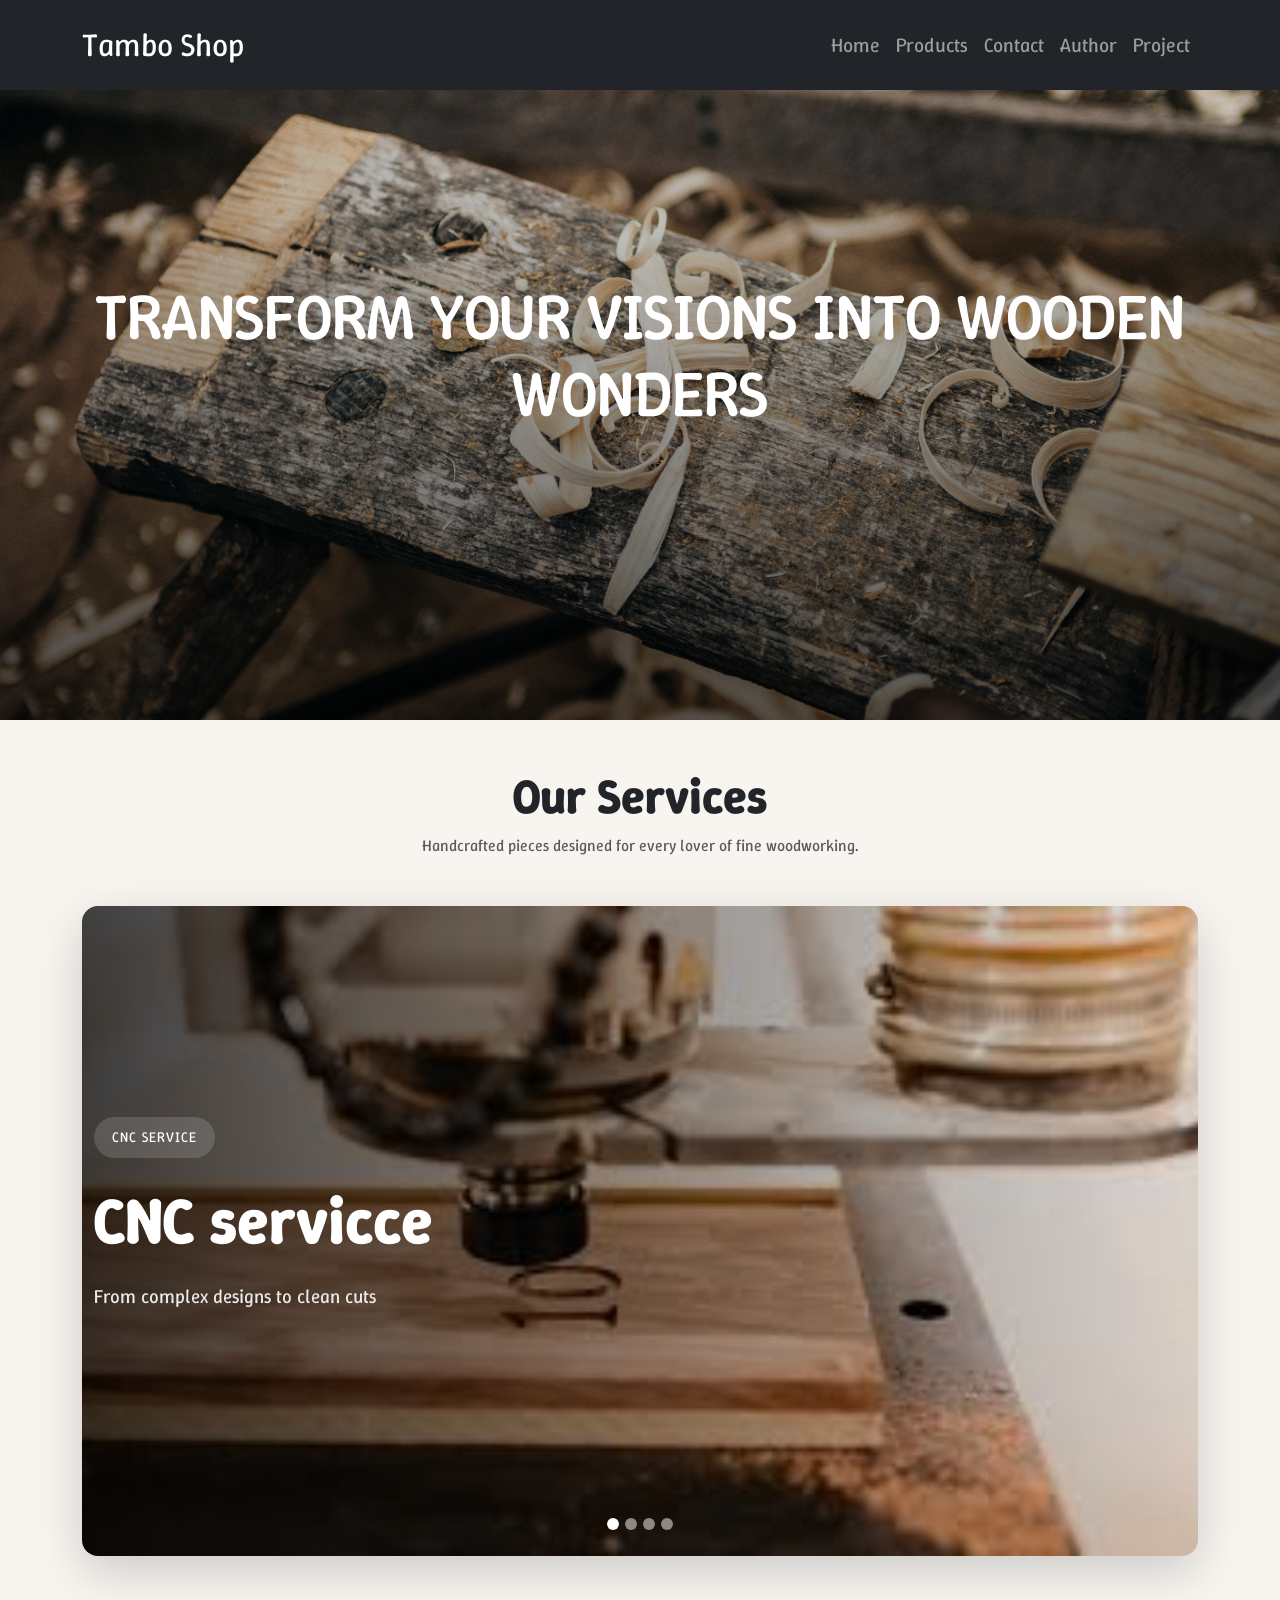
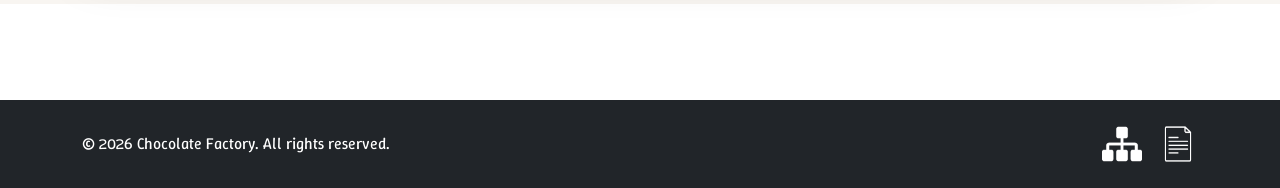
<file: index.html>
<!DOCTYPE html>
<html lang="en">
<head>
    <title>Chocolate Factory</title>
    <link rel="icon" type="image/x-icon" href="assets/images/favicon.png">
    <meta charset="UTF-8">
    <meta name="viewport" content="width=device-width, initial-scale=1.0">

    <link rel="preconnect" href="https://fonts.googleapis.com">
    <link rel="preconnect" href="https://fonts.gstatic.com" crossorigin>
    <link href="https://fonts.googleapis.com/css2?family=Winky+Sans:wght@300..900&display=swap" rel="stylesheet">
    <link rel="preconnect" href="https://fonts.googleapis.com">
    <link rel="preconnect" href="https://fonts.gstatic.com" crossorigin>
    <link href="https://fonts.googleapis.com/css2?family=Ole&display=swap" rel="stylesheet">
    <link rel="preconnect" href="https://fonts.googleapis.com">
    <link rel="preconnect" href="https://fonts.gstatic.com" crossorigin>
    <link href="https://fonts.googleapis.com/css2?family=Corinthia:wght@700&display=swap" rel="stylesheet">
    
    <link href="https://cdn.jsdelivr.net/npm/bootstrap@5.3.7/dist/css/bootstrap.min.css" rel="stylesheet">
    <link rel="stylesheet" href="assets/css/main.css">
    <link rel="stylesheet" href="https://cdnjs.cloudflare.com/ajax/libs/font-awesome/4.7.0/css/font-awesome.min.css">
    <link rel="stylesheet" href="assets/css/main.css">
</head>


<body>


<header id="header">
    <nav class="navbar navbar-expand-lg navbar-dark bg-dark fixed-top py-3">
        <div class="container">
            <a class="navbar-brand fs-2" href="#">
                Tambo Shop
            </a>
            <div class="topnav">
                <button class="navbar-toggler" type="button" onclick="myFunction()">
                    <span class="navbar-toggler-icon"></span>
                </button>
            </div>
            <div class="navbar-collapse  nav" id="mainNav">
                <ul class="navbar-nav ms-auto fs-5" id = 'navigation'>
                <!--
                    <li class="nav-item">
                        <a class="nav-link" href="#product-overview">Home</a>
                    </li>

                    <li class="nav-item">
                        <a class="nav-link" href="#products">Products</a>
                    </li>

                    <li class="nav-item">
                        <a class="nav-link" href="#services">Services</a>
                    </li>

                    <li class="nav-item">
                        <a class="nav-link" href="#contact">Contact</a>
                    </li>

                    <li class="nav-item">
                        <a class="nav-link" href="#author">Author</a>
                    </li>
                -->
                </ul>
            </div>
        </div>
    </nav>

</header>

<main>

    <section id="product-overview">
        <h2>TRANSFORM YOUR VISIONS INTO WOODEN WONDERS</h2>
    </section>

    <!--Services-->
    <section id="services" class="py-5" id="services">
                            
        <div class="container">

            <!-- SECTION TITLE -->
            <div class="text-center mb-5">
                <h2 class="display-5 fw-bold">
                    Our Services
                </h2>

                <p class="text-muted">
                    Handcrafted pieces designed for every lover of fine woodworking.
                </p>
            </div>

            <!-- CAROUSEL -->
            <div id="servicesCarousel" class="carousel slide carousel-fade">
                <div id="servicesCarousel" class="carousel slide" data-bs-ride="carousel">

                <div id="carouselIndicators" class="carousel-indicators"></div>

                <div id="carouselInner" class="carousel-inner rounded-4 overflow-hidden shadow-lg"></div>


            </div>
        </div>

    </section>
<section class="author-page py-5" id="author">

</section>
 
</main>

<footer class="bg-dark text-white py-4">
    <div class="container d-flex flex-column flex-md-row justify-content-between align-items-center gap-3">

        <p class="mb-0">
            © 2026 Chocolate Factory. All rights reserved.
        </p>

        <div class="d-flex gap-3">
            <a href="sitemap.xml" target="_blank">
                <img src="assets/images/sitemap.png" width="40">
            </a>

            <a href="dokumentacija.pdf" target="_blank">
                <img src="assets/images/documentation.png" width="40">
            </a>
        </div>

    </div>
</footer>

<script src="https://code.jquery.com/jquery-3.7.1.min.js"
        integrity="sha256-/JqT3SQfawRcv/BIHPThkBvs0OEvtFFmqPF/lYI/Cxo="
        crossorigin="anonymous"></script>


<script src="assets/js/main.js"></script>
<script src="assets/js/index.js"></script>
<div id="success-popup" class="popup-overlay">
    <div class="popup-box">
        <h2>Reservation Confirmed</h2>
        <p>Your reservation has been submitted successfully.</p>
        <button id="close-popup" class="button">OK</button>
    </div>
</div>

<!-- TESTIMONIAL / AUTHOR / DETAILS SECTION -->
<!--
<section class="info-showcase py-5">

  <div class="container">

    <div class="text-center mb-5">

      <span class="section-badge">
        Client Stories
      </span>

      <h2 class="section-title">
        Crafted With Passion
      </h2>

      <p class="section-description">
        Elegant sections you can reuse for testimonials, founder stories,
        product details, craftsmanship highlights, or custom content.
      </p>

    </div>

    <div class="showcase-card mb-5">

      <div class="row align-items-center g-0">

        <div class="col-lg-5">

          <div class="showcase-image">

            <img
              src="https://images.unsplash.com/photo-1505693416388-ac5ce068fe85?q=80&w=1200&auto=format&fit=crop"
              alt=""
            >

          </div>

        </div>

        <div class="col-lg-7">

          <div class="showcase-content">

            <div class="quote-icon">
              “
            </div>

            <h3>
              Exceptional Craftsmanship
            </h3>

            <p>
              Every detail was handcrafted with incredible precision.
              The final result completely transformed our dining space
              and exceeded expectations.
            </p>

            <div class="showcase-author">

              <img
                src="https://randomuser.me/api/portraits/women/44.jpg"
                alt=""
              >

              <div>

                <h5>
                  Sarah Mitchell
                </h5>

                <span>
                  Interior Designer
                </span>

              </div>

            </div>

          </div>

        </div>

      </div>

    </div>


  </div>

</section>
-->
</body>
</html>
</file>
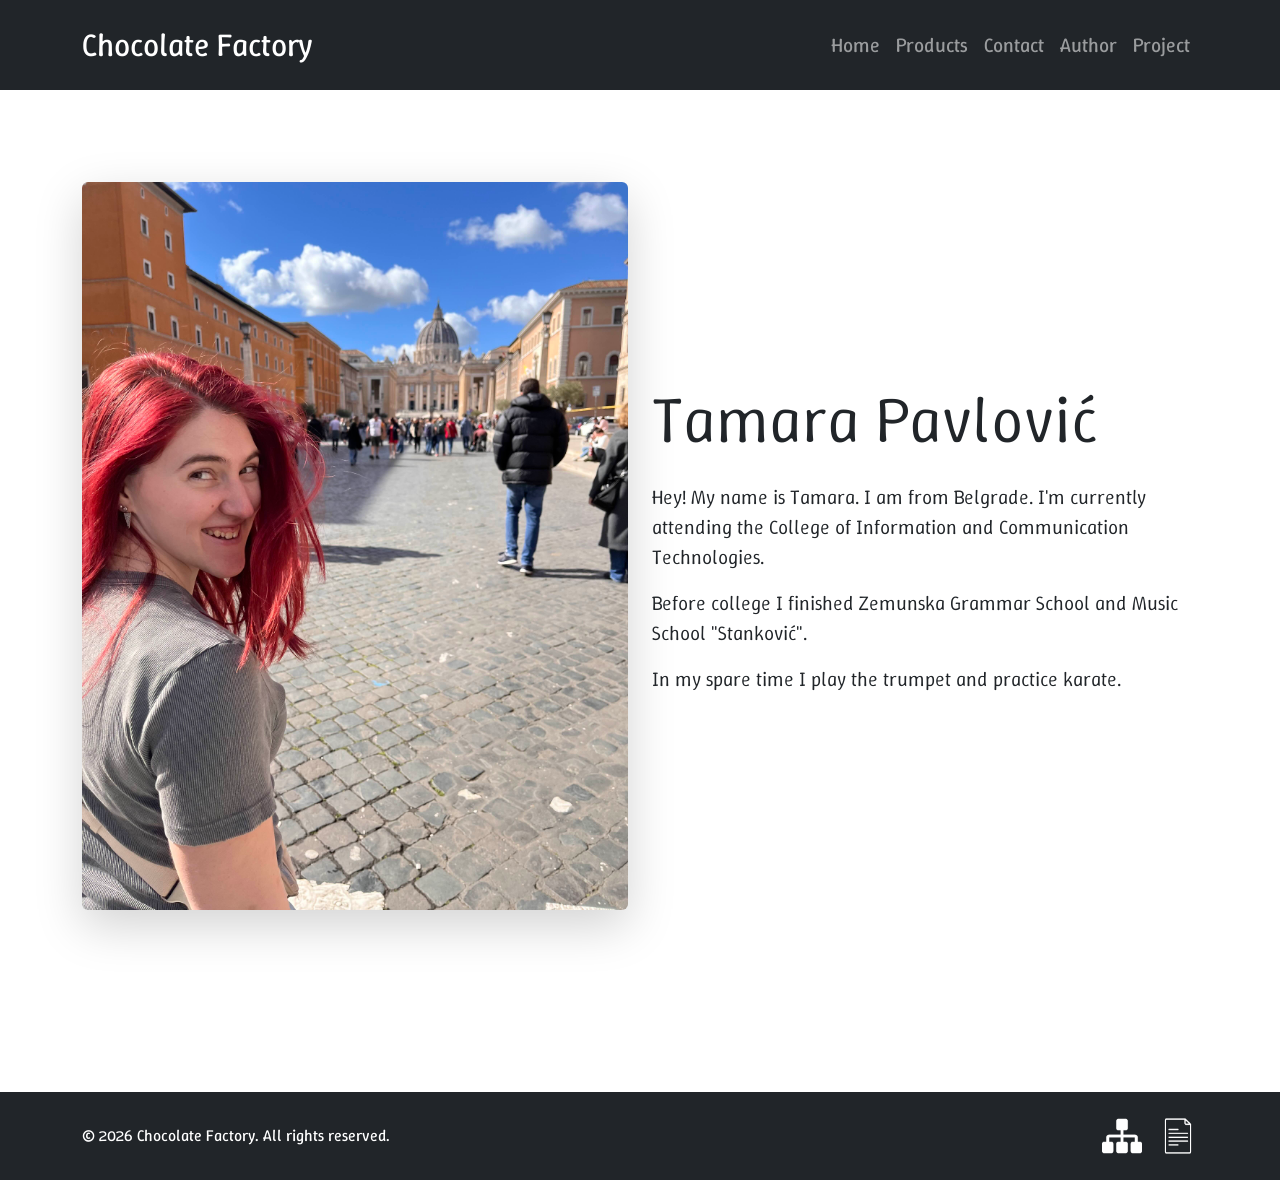
<file: author.html>
<!DOCTYPE html>
<html lang="en">
<head>
    <meta charset="UTF-8">
    <meta name="viewport" content="width=device-width, initial-scale=1.0">
    <title>Author | Chocolate Factory</title>
    <link rel="icon" type="image/x-icon" href="assets/images/favicon.png">
    <link href="https://cdn.jsdelivr.net/npm/bootstrap@5.3.7/dist/css/bootstrap.min.css" rel="stylesheet">
    <link rel="stylesheet" href="assets/css/main.css">
    <link rel="preconnect" href="https://fonts.googleapis.com">
    <link href="https://fonts.googleapis.com/css2?family=Winky+Sans:wght@300..900&display=swap" rel="stylesheet">
</head>

<body>

<header id="header">
    <nav class="navbar navbar-expand-lg navbar-dark bg-dark fixed-top py-3">
        <div class="container">
            <a class="navbar-brand fs-2" href="#">
                Chocolate Factory
            </a>
            <div class="topnav">
                <button class="navbar-toggler" type="button" onclick="myFunction()">
                    <span class="navbar-toggler-icon"></span>
                </button>
            </div>
            <div class="navbar-collapse  nav" id="mainNav">
                <ul class="navbar-nav ms-auto fs-5" id = 'navigation'>
                <!--
                    <li class="nav-item">
                        <a class="nav-link" href="#product-overview">Home</a>
                    </li>

                    <li class="nav-item">
                        <a class="nav-link" href="#products">Products</a>
                    </li>

                    <li class="nav-item">
                        <a class="nav-link" href="#services">Services</a>
                    </li>

                    <li class="nav-item">
                        <a class="nav-link" href="#contact">Contact</a>
                    </li>

                    <li class="nav-item">
                        <a class="nav-link" href="#author">Author</a>
                    </li>
                -->
                </ul>
            </div>
        </div>
    </nav>

</header>

<main >

    <section class="author-page py-5" id="author">

        

    </section>

</main>
<footer class="bg-dark text-white py-4">
    <div class="container d-flex flex-column flex-md-row justify-content-between align-items-center gap-3">

        <p class="mb-0">
            © 2026 Chocolate Factory. All rights reserved.
        </p>

        <div class="d-flex gap-3">
            <a href="sitemap.xml" target="_blank">
                <img src="assets/images/sitemap.png" width="40">
            </a>

            <a href="dokumentacija.pdf" target="_blank">
                <img src="assets/images/documentation.png" width="40">
            </a>
        </div>

    </div>
</footer>
<script src="assets/js/main.js"></script>
<script src="assets/js/contact.js"></script>
</body>
</html>
</file>
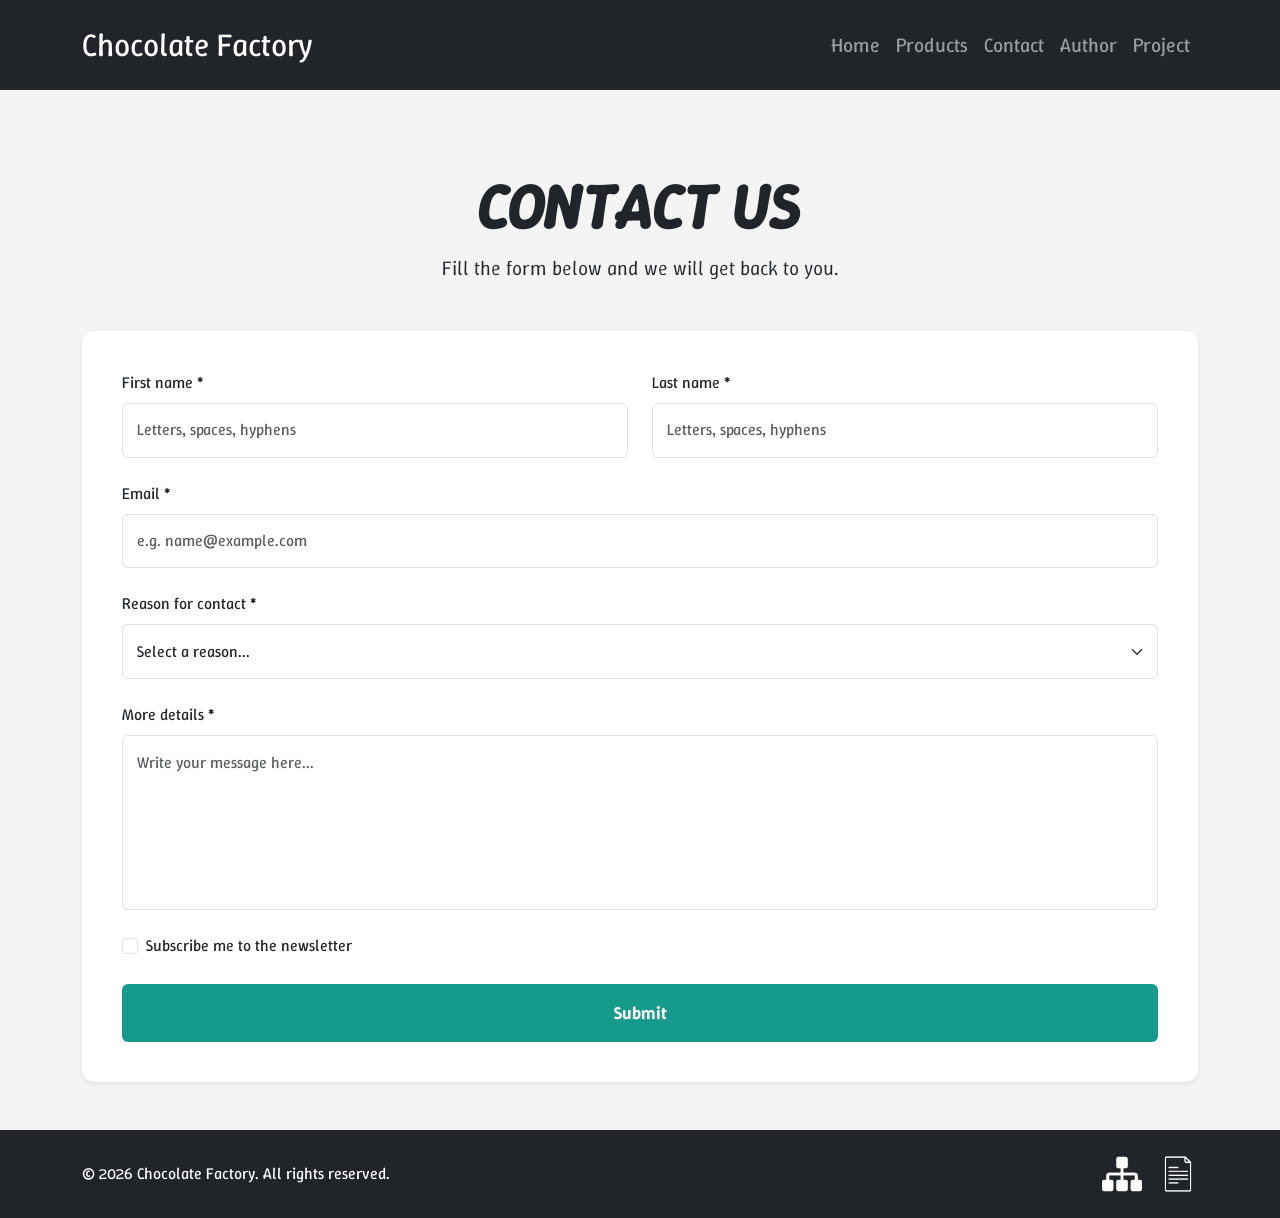
<file: contact.html>
<!DOCTYPE html>
<html lang="en">
<head>
    <meta charset="UTF-8">
    <meta name="viewport" content="width=device-width, initial-scale=1.0">
    <title>Author | Chocolate Factory</title>
    <link rel="icon" type="image/x-icon" href="assets/images/favicon.png">
    <link href="https://cdn.jsdelivr.net/npm/bootstrap@5.3.7/dist/css/bootstrap.min.css" rel="stylesheet">
    <link rel="stylesheet" href="assets/css/main.css">
    <link rel="preconnect" href="https://fonts.googleapis.com">
    <link href="https://fonts.googleapis.com/css2?family=Winky+Sans:wght@300..900&display=swap" rel="stylesheet">
</head>

<body>

<header id="header">
    <nav class="navbar navbar-expand-lg navbar-dark bg-dark fixed-top py-3">
        <div class="container">
            <a class="navbar-brand fs-2" href="#">
                Chocolate Factory
            </a>
            <div class="topnav">
                <button class="navbar-toggler" type="button" onclick="myFunction()">
                    <span class="navbar-toggler-icon"></span>
                </button>
            </div>
            <div class="navbar-collapse  nav" id="mainNav">
                <ul class="navbar-nav ms-auto fs-5" id = 'navigation'>
                <!--
                    <li class="nav-item">
                        <a class="nav-link" href="#product-overview">Home</a>
                    </li>

                    <li class="nav-item">
                        <a class="nav-link" href="#products">Products</a>
                    </li>

                    <li class="nav-item">
                        <a class="nav-link" href="#services">Services</a>
                    </li>

                    <li class="nav-item">
                        <a class="nav-link" href="#contact">Contact</a>
                    </li>

                    <li class="nav-item">
                        <a class="nav-link" href="#author">Author</a>
                    </li>
                -->
                </ul>
            </div>
        </div>
    </nav>

</header>

<main class="reservation-page">

    <section class="container py-5">

        <div class="text-center mb-5">

            <h1 class="display-3 fw-bold">
                CONTACT US
            </h1>

            <p class="lead">
                Fill the form below and we will get back to you.
            </p>

        </div>

        <div class="reservation-wrapper shadow-sm">

            <form action="#" method="post">

                <div class="row g-4">

                    <div class="col-md-6">

                        <label class="form-label">
                            First name *
                        </label>

                        <input type="text"
                               class="form-control"
                               placeholder="Letters, spaces, hyphens">

                    </div>

                    <div class="col-md-6">

                        <label class="form-label">
                            Last name *
                        </label>

                        <input type="text"
                               class="form-control"
                               placeholder="Letters, spaces, hyphens">

                    </div>

                    <div class="col-12">

                        <label class="form-label">
                            Email *
                        </label>

                        <input type="email"
                               class="form-control"
                               placeholder="e.g. name@example.com">

                    </div>

                    <div class="col-12">

                        <label class="form-label">
                            Reason for contact *
                        </label>

                        <select class="form-select">

                            <option selected disabled>
                                Select a reason...
                            </option>

                            <option>
                                Reservation
                            </option>

                            <option>
                                Catering
                            </option>

                            <option>
                                Workshop
                            </option>

                            <option>
                                Product Question
                            </option>

                        </select>

                    </div>

                    <div class="col-12">

                        <label class="form-label">
                            More details *
                        </label>

                        <textarea class="form-control"
                                  rows="6"
                                  placeholder="Write your message here..."></textarea>

                    </div>

                    <div class="col-12">

                        <div class="form-check">

                            <input class="form-check-input"
                                   type="checkbox">

                            <label class="form-check-label">
                                Subscribe me to the newsletter
                            </label>

                        </div>

                    </div>

                    <div class="col-12">

                        <button type="submit"
                                class="btn submit-btn w-100 py-3">
                            Submit
                        </button>

                    </div>

                </div>

            </form>

        </div>

    </section>

</main>
<footer class="bg-dark text-white py-4">
    <div class="container d-flex flex-column flex-md-row justify-content-between align-items-center gap-3">

        <p class="mb-0">
            © 2026 Chocolate Factory. All rights reserved.
        </p>

        <div class="d-flex gap-3">
            <a href="sitemap.xml" target="_blank">
                <img src="assets/images/sitemap.png" width="40">
            </a>

            <a href="dokumentacija.pdf" target="_blank">
                <img src="assets/images/documentation.png" width="40">
            </a>
        </div>

    </div>
</footer>
<script src="assets/js/main.js"></script>

</body>
</html>
</file>
<file: assets/css/main.css>
/* Reset */
* {
    margin: 0;
    padding: 0;
    box-sizing: border-box;
    font-family: "Winky Sans", sans-serif;
}

html{
    scroll-behavior: smooth;
    scroll-margin-top: 400px;
    
}


/*header*/
@media (max-width: 990px) {

    .topnav {
        display: block;
    }

    .navbar-collapse {
        display: none;
        width: 100%;
    }

    .navbar-collapse.show {
        display: block;
    }

    .navbar-nav {
        text-align: center;
        padding-top: 1rem;
    }

    .nav-link {
        margin: 0.5rem 0;
    }
}

@media (min-width: 1000px) {

    .navbar-collapse {
        display: flex !important;
        justify-content: flex-end;
    }
}




@media (max-width: 1000px) {



    /* Hide the links inside the navigation menu (except for logo/home) */
    .myLinks {
    display: block;
    width: 100%;
    text-align: center;
    }

    /* Style navigation menu links */
    .myLinks a {
    color: white;
    padding: 14px 16px;
    text-decoration: none;
    font-size: 17px;
    display: block;
    }
}
/*header end*/


@media (max-width: 1100px) {

    .title {
        font-size: 28px;
    }

    .nav a {
        font-size: 20px;
        margin: 0 10px;
    }

    #product-overview {
        height: 60vh;
        text-align: center;
    }

    

}




#products,
#services,
#contact {
    scroll-margin-top: 6vh; 
}

#product-overview {
    background: linear-gradient(to top, rgba(0, 0, 0, 0.6) 10%, transparent),
    url("../images/product_overview.jpg") center/cover no-repeat border-box,
    #160108;
    width: 100%;
    height: 80vh;
    position: relative;
    display: flex;
    align-items: center;
    justify-content: center;
    text-align: center;
}

#product-overview h2 {
    color: white;
    /*font-family:'Corinthia', sans-serif;*/
    position: absolute;
    font-size: 4rem;
}



/* Products */

#products {
    padding: 40px;
}

.product-title{
    font-size: 40px;
    text-align: center;
}

.product-holder {
    display: grid;
    grid-template-columns: repeat(auto-fit, minmax(250px, 1fr));
    gap: 30px;
    padding: 40px;
}

.product-card {
    border: 1px solid #ddd;
    padding: 20px;
    text-align: center;
    transition: transform 0.2s;
}

.product-card:hover {
    transform: translateY(-5px);
}

.product-card img {
    width: 100%;
    height: auto;
}

.product-card h3 {
    margin: 15px 0;
}

.price {
    font-size: 18px;
    color: #27ae60;
    margin-bottom: 15px;
}

button {
    padding: 10px 20px;
    border: none;
    background: #27ae60;
    color: white;
    cursor: pointer;
}

button:hover {
    background: #219150;
}

#services{
  background:#f8f5f1;
}

.service-slide-modern{
  min-height:650px;
  background-size:cover;
  background-position:center;
  position:relative;
}

.overlay{
  position:absolute;
  inset:0;
  background:linear-gradient(
    90deg,
    rgba(0,0,0,0.75) 0%,
    rgba(0,0,0,0.35) 60%,
    rgba(0,0,0,0.1) 100%
  );
}

.service-content-modern{
  max-width:600px;
  color:white;
}

.service-badge{
  display:inline-block;
  padding:10px 18px;
  background:rgba(255,255,255,0.15);
  backdrop-filter:blur(10px);
  border-radius:30px;
  margin-bottom:25px;
  font-size:0.9rem;
  letter-spacing:1px;
  text-transform:uppercase;
}

.service-content-modern h2{
  font-size:4rem;
  font-weight:700;
  margin-bottom:20px;
}

.service-content-modern p{
  font-size:1.2rem;
  line-height:1.8;
  margin-bottom:30px;
  color:rgba(255,255,255,0.9);
}

.carousel-indicators [data-bs-target]{
  width:12px;
  height:12px;
  border-radius:50%;
}

.carousel-control-prev,
.carousel-control-next{
  width:6%;
}

.carousel-control-prev-icon,
.carousel-control-next-icon{
  background-color:rgba(255,255,255,0.2);
  border-radius:50%;
  padding:25px;
  backdrop-filter:blur(10px);
}

@media(max-width:768px){

  .service-slide-modern{
    min-height:500px;
  }

  .service-content-modern h2{
    font-size:2.5rem;
  }

  .service-content-modern p{
    font-size:1rem;
  }

}





.reservation-page {
    background: #f4f4f4;
    min-height: 100vh;
    padding-top: 120px;
}

.reservation-wrapper {
    background: white;
    border-radius: 12px;
    padding: 2.5rem;
}

.reservation-page h1 {
    font-family: "Winky Sans", sans-serif;
    font-style: italic;
}

.form-control,
.form-select {
    padding: 0.9rem;
}

textarea.form-control {
    resize: none;
}

.submit-btn {
    background: #159a8c;
    color: white;
    border: none;
    font-size: 1.1rem;
    font-weight: 600;
}

.submit-btn:hover {
    background: #117d72;
    color: white;
}

@media (max-width: 768px) {

    .reservation-wrapper {
        padding: 1.5rem;
    }

    .reservation-page h1 {
        font-size: 3rem;
    }
}

/*Author*/

@media(min-width:1000px){
.about_author {
    margin: 3rem auto;
    max-width: 1500px;
    display: flex;
    align-items: center;
    justify-content: space-around;
  }
}
  
.about_author__image-container {
  width: 60%;
}

.about_author__image {
  width: 100%;
  vertical-align: top;
}

.about_author__info {
  text-align: right;
  padding: 0.9rem;
}


  
.about_author__name {
  margin: 0.2rem;
  font-size: 4rem;
}

.about_author__subtitle {
  margin: 0;
  font-size: 3rem;
  color: #ccc;
}
  
  
.about_author__text {
  margin: 0.2rem;
}
  
@media(max-width:  1000px){
    .about_author {
    font-size: 1.2rem;
    }

    .about_author__image-container{
        width: 100%;
        max-width: 40rem;
    }

    .about_author__info {
    width: 100%;
  }
}

/*Author end*/

.footer {
    background: black; 
    color: #fff;
    padding: 2rem 1.5rem;
    display: flex;
    justify-content: space-between;
    align-items: center;
    flex-wrap: wrap;
    gap: 1rem;
}

.footer p {
    margin: 0;
    font-size: 0.9rem;
    opacity: 0.8;
}

.footer .icons {
    list-style: none;
    display: flex;
    gap: 1rem;
    margin: 0;
    padding: 0;
}

.footer .icons li {
    display: flex;
}

.footer .icons_link {
    display: inline-flex;
    align-items: center;
    justify-content: center;
    width: 48px;
    height: 48px;
    border-radius: 50%;
    background: rgba(255, 255, 255, 0.1);
    transition: background 0.3s ease, transform 0.3s ease;
}

.footer .icons_link:hover {
    background: rgba(255, 255, 255, 0.25);
    transform: translateY(-2px);
}


.footer .icons_link img {
    width: 40px;
    height: 40px;
    
}


.popup-overlay {
    position: fixed;
    inset: 0;
    background: rgba(0, 0, 0, 0.7);
    display: none;

    /* Flex centering */
    display: flex;
    justify-content: center;
    align-items: center;

    z-index: 9999;
}

.popup-overlay {
    position: fixed;
    inset: 0;
    background: rgba(0, 0, 0, 0.7);

    display: flex;
    justify-content: center;
    align-items: center;

    opacity: 0;
    visibility: hidden;
    z-index: 9999;
}

.popup-overlay.active {
    opacity: 1;
    visibility: visible;
}

.popup-box {
    background: #fff;
    padding: 40px 50px;
    border-radius: 12px;
    text-align: center;
    width: 600px;
    max-width: 90%;
    box-shadow: 0 20px 40px rgba(0, 0, 0, 0.3);
}


.info-showcase{
  background:#f8f5f1;
}

.section-badge{
  display:inline-block;
  padding:10px 18px;
  background:#2c1810;
  color:white;
  border-radius:50px;
  margin-bottom:20px;
  letter-spacing:1px;
  font-size:0.85rem;
  text-transform:uppercase;
}

.section-title{
  font-size:3.5rem;
  font-weight:700;
  margin-bottom:20px;
}

.section-description{
  max-width:700px;
  margin:auto;
  color:#666;
}

.showcase-card{
  background:white;
  border-radius:30px;
  overflow:hidden;
  box-shadow:0 15px 40px rgba(0,0,0,0.06);
  transition:0.4s;
}

.showcase-card:hover{
  transform:translateY(-6px);
}

.showcase-image{
  height:100%;
  min-height:500px;
  overflow:hidden;
}

.showcase-image img{
  width:100%;
  height:100%;
  object-fit:cover;
  transition:0.5s;
}

.showcase-card:hover img{
  transform:scale(1.05);
}

.showcase-content{
  padding:70px;
  position:relative;
}

.quote-icon{
  font-size:6rem;
  line-height:1;
  color:#8b5e3c;
  opacity:0.2;
  position:absolute;
  top:20px;
  left:40px;
}

.showcase-content h3{
  font-size:2.5rem;
  margin-bottom:25px;
  font-weight:700;
}

.showcase-content p{
  font-size:1.1rem;
  line-height:1.9;
  color:#555;
  margin-bottom:35px;
}

.showcase-author{
  display:flex;
  align-items:center;
  gap:18px;
}

.showcase-author img{
  width:70px;
  height:70px;
  border-radius:50%;
  object-fit:cover;
}

.showcase-author h5{
  margin:0;
  font-weight:700;
}

.showcase-author span{
  color:#777;
}

.mini-badge{
  display:inline-block;
  margin-bottom:20px;
  color:#8b5e3c;
  font-weight:600;
  letter-spacing:1px;
  text-transform:uppercase;
}

.details-grid{
  display:flex;
  gap:20px;
  flex-wrap:wrap;
  margin-top:40px;
}

.detail-box{
  background:#f5f1eb;
  padding:25px;
  border-radius:20px;
  min-width:140px;
  text-align:center;
}

.detail-box h4{
  font-size:2rem;
  margin-bottom:10px;
  color:#2c1810;
}

.detail-box span{
  color:#666;
}

@media(max-width:991px){

  .showcase-content{
    padding:45px 30px;
  }

  .showcase-image{
    min-height:350px;
  }

}

@media(max-width:768px){

  .section-title{
    font-size:2.5rem;
  }

  .showcase-content h3{
    font-size:2rem;
  }

  .details-grid{
    flex-direction:column;
  }

}
</file>
